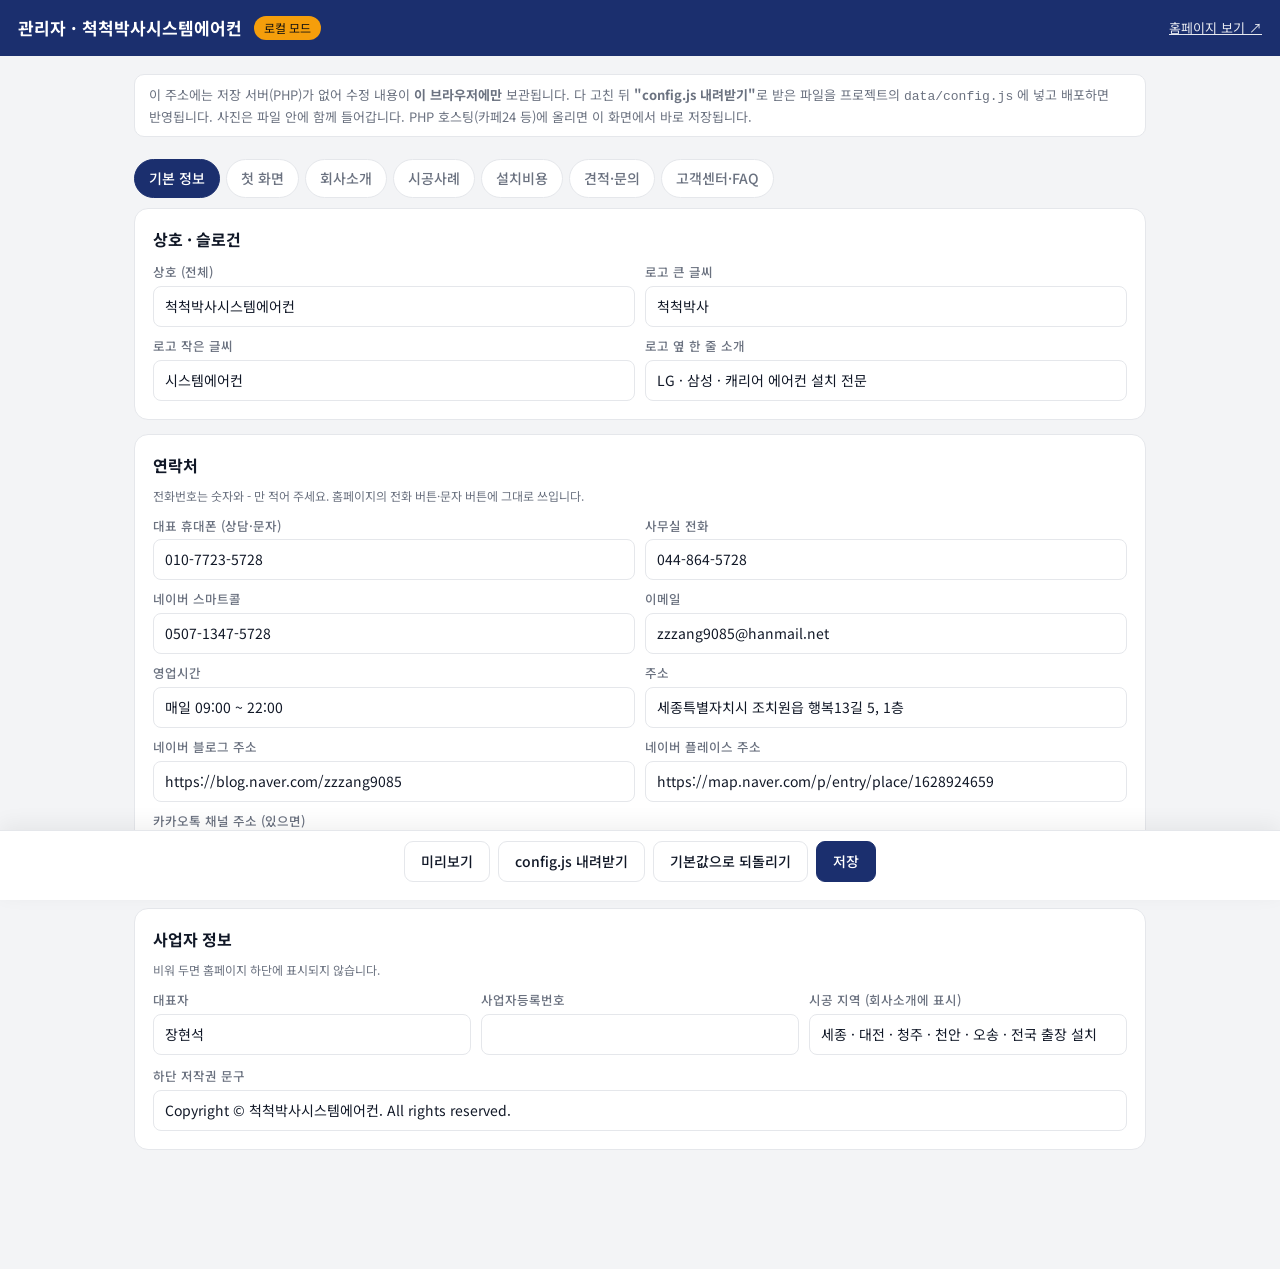
<file: admin.html>
<!doctype html>
<html lang="ko">
<head>
<meta charset="utf-8">
<meta name="viewport" content="width=device-width,initial-scale=1">
<title>관리자 · 척척박사시스템에어컨</title>
<meta name="robots" content="noindex,nofollow">
<link rel="icon" href="images/favicon.svg" type="image/svg+xml">
<link href="https://fonts.googleapis.com/css2?family=Noto+Sans+KR:wght@400;500;700&display=swap" rel="stylesheet">
<style>
:root{--bg:#f3f4f6;--sf:#fff;--sf2:#f9fafb;--line:#e5e7eb;--fg:#111827;--muted:#6b7280;--accent:#1b2f6e;--accent2:#2458c9;--warn:#dc2626;--ok:#16a34a}
*{box-sizing:border-box;margin:0;padding:0}
[hidden]{display:none!important}
body{font-family:'Noto Sans KR',sans-serif;background:var(--bg);color:var(--fg);font-size:15px;line-height:1.5;word-break:keep-all}
a{color:inherit}
.top{position:sticky;top:0;z-index:20;background:var(--accent);color:#fff;padding:0 18px;height:56px;display:flex;align-items:center;gap:12px}
.top h1{font-size:17px;font-weight:700}
.top .badge{font-size:12px;background:rgba(255,255,255,.18);padding:3px 10px;border-radius:999px}
.top .badge.local{background:#f59e0b;color:#111}
.top .sp{flex:1}
.top a{font-size:13px;opacity:.9}
.wrap{max-width:1040px;margin:0 auto;padding:18px 14px 120px}
.desc{font-size:13px;color:var(--muted);margin-bottom:14px;background:var(--sf);border:1px solid var(--line);padding:10px 14px;border-radius:10px}
.gate{max-width:420px;margin:60px auto;background:var(--sf);border:1px solid var(--line);border-radius:14px;padding:24px;display:grid;gap:12px}
.gate h2{font-size:18px}
.tabs{display:flex;gap:6px;flex-wrap:wrap;position:sticky;top:56px;z-index:10;background:var(--bg);padding:8px 0 10px}
.tabs button{border:1px solid var(--line);background:var(--sf);color:var(--muted);font:inherit;font-size:14px;font-weight:500;padding:8px 14px;border-radius:999px;cursor:pointer}
.tabs button[aria-selected=true]{background:var(--accent);border-color:var(--accent);color:#fff}
.panel{display:grid;gap:14px}
.card{background:var(--sf);border:1px solid var(--line);border-radius:14px;padding:18px;display:grid;gap:12px}
.card>h3{font-size:16px;display:flex;justify-content:space-between;align-items:center;gap:10px;flex-wrap:wrap}
.card>h3 small{font-size:12px;color:var(--muted);font-weight:400;flex-basis:100%}
.f{display:grid;gap:4px}
.f>label{font-size:12.5px;font-weight:500;color:var(--muted)}
input[type=text],input[type=password],input[type=url],textarea,select{width:100%;font:inherit;font-size:14px;padding:9px 11px;border:1px solid var(--line);border-radius:8px;background:var(--sf);color:var(--fg)}
input:focus,textarea:focus,select:focus{outline:2px solid #bfd0ff;border-color:var(--accent2)}
textarea{min-height:70px;resize:vertical}
.g2{display:grid;grid-template-columns:1fr 1fr;gap:10px}.g3{display:grid;grid-template-columns:1fr 1fr 1fr;gap:10px}
@media (max-width:640px){.g2,.g3{grid-template-columns:1fr}}
.item{display:grid;gap:8px;padding:12px;border:1px solid var(--line);border-radius:10px;background:var(--sf2)}
.item .ih{display:flex;justify-content:space-between;align-items:center;font-size:13px;color:var(--muted);font-weight:500;gap:8px}
.item .ih .tools{display:flex;gap:4px}
.item input,.item textarea,.item select{background:var(--sf)}
.x,.mv{border:1px solid var(--line);background:var(--sf);color:var(--muted);font-size:13px;cursor:pointer;padding:3px 9px;border-radius:6px;font-family:inherit}
.x:hover{color:var(--warn);border-color:var(--warn)}
.btn{display:inline-flex;align-items:center;justify-content:center;gap:6px;border:1px solid var(--line);background:var(--sf);color:var(--fg);font:inherit;font-size:14px;font-weight:500;padding:9px 16px;border-radius:9px;cursor:pointer;text-decoration:none}
.btn.primary{background:var(--accent);border-color:var(--accent);color:#fff}
.btn.primary:hover{background:var(--accent2)}
.btn.sm{padding:6px 12px;font-size:13px}
.btn:disabled{opacity:.5;cursor:default}
.actions{position:fixed;left:0;right:0;bottom:0;z-index:12;background:var(--sf);border-top:1px solid var(--line);padding:10px 14px;display:flex;gap:8px;flex-wrap:wrap;align-items:center;justify-content:center;box-shadow:0 -6px 20px rgba(0,0,0,.06)}
.actions .st{font-size:12px;color:var(--muted);flex-basis:100%;text-align:center}
.imgField{display:grid;grid-template-columns:96px 1fr;gap:10px;align-items:start}
.imgField .thumb{width:96px;height:96px;border-radius:8px;background:#e5e7eb center/cover;border:1px solid var(--line)}
.imgField .ctl{display:grid;gap:6px}
.imgField .row{display:flex;gap:6px;flex-wrap:wrap}
.imgField input[type=file]{display:none}
.toast{position:fixed;left:50%;bottom:90px;transform:translateX(-50%);z-index:60;background:#111;color:#fff;padding:10px 16px;border-radius:999px;font-size:13.5px;font-weight:500;max-width:90vw;box-shadow:0 10px 30px rgba(0,0,0,.25)}
.toast.bad{background:var(--warn)}
.caseList{display:grid;gap:10px}
.caseRow{display:grid;grid-template-columns:72px 1fr auto;gap:12px;align-items:center;padding:10px;border:1px solid var(--line);border-radius:10px;background:var(--sf2);cursor:pointer}
.caseRow:hover{border-color:var(--accent2)}
.caseRow .th{width:72px;height:72px;border-radius:8px;background:#ddd center/cover}
.caseRow .ti{font-weight:500}.caseRow .ts{font-size:12.5px;color:var(--muted)}
.caseRow .tag{display:inline-block;font-size:11px;padding:1px 8px;border-radius:999px;background:#e0e7ff;color:var(--accent);margin-right:6px}
.caseRow .tools{display:flex;flex-direction:column;gap:4px}
.editBox{border:2px solid var(--accent2);border-radius:12px;padding:14px;display:grid;gap:10px;background:#f8faff}
.filterBar{display:flex;gap:6px;flex-wrap:wrap;align-items:center}
.filterBar select{width:auto}
.hint{font-size:12.5px;color:var(--muted)}
.kv{display:flex;gap:8px;align-items:center;font-size:13px}
</style>
</head>
<body>
<div class="top">
  <h1>관리자 · 척척박사시스템에어컨</h1>
  <span class="badge" id="modeBadge" hidden></span>
  <span class="sp"></span>
  <a href="index.html" target="_blank">홈페이지 보기 ↗</a>
</div>

<div class="wrap">
  <div class="desc" id="modeDesc">확인 중…</div>

  <div class="gate" id="gate" hidden>
    <div id="setup" hidden>
      <h2>관리자 비밀번호 설정</h2>
      <p class="hint">처음 접속입니다. 앞으로 사용할 관리자 비밀번호를 정해 주세요 (8자 이상).</p>
      <div class="f"><label>비밀번호</label><input type="password" id="setupPw" autocomplete="new-password"></div>
      <div class="f"><label>비밀번호 확인</label><input type="password" id="setupPw2" autocomplete="new-password"></div>
      <button class="btn primary" id="setupBtn">설정하고 시작</button>
    </div>
    <div id="login" hidden>
      <h2>관리자 로그인</h2>
      <div class="f"><label>비밀번호</label><input type="password" id="loginPw" autocomplete="current-password"></div>
      <button class="btn primary" id="loginBtn">로그인</button>
    </div>
  </div>

  <div id="editor" hidden>
    <div class="tabs" id="tabs"></div>
    <div class="panel" id="panel"></div>
  </div>
</div>

<div class="actions" id="actions" hidden>
  <button class="btn" id="actPreview">미리보기</button>
  <button class="btn" id="actDownload" hidden>config.js 내려받기</button>
  <button class="btn" id="actReset">기본값으로 되돌리기</button>
  <button class="btn" id="actPw" hidden>비밀번호 변경</button>
  <button class="btn" id="actLogout" hidden>로그아웃</button>
  <button class="btn primary" id="actSave">저장</button>
  <span class="st" id="saveState"></span>
</div>
<div class="toast" id="toast" hidden></div>

<script src="data/config.js"></script>
<script>(function(){ try{ var s=document.createElement('script'); s.src='data/config.js?t='+Date.now(); s.async=false; document.write(s.outerHTML); }catch(e){} })();</script>
<script src="js/site.js?v=20261016"></script>
<script>
(function(){
'use strict';
const {DEFAULTS, $, esc, isObj, clone, mergeConfig} = window.CB;
let mode='local', st={}, draft=null, tab='basic', editingCase=null, caseFilter='all', dirty=false;
try{ const h=location.hash.slice(1); if(/^(basic|hero|about|cases|prices|contact|support)$/.test(h)) tab=h; }catch(e){}

const TABS=[['basic','기본 정보'],['hero','첫 화면'],['about','회사소개'],['cases','시공사례'],['prices','설치비용'],['contact','견적·문의'],['support','고객센터·FAQ']];

function getPath(o,p){ return p.split('.').reduce((a,k)=>a==null?undefined:a[k],o); }
function setPath(o,p,v){ const ks=p.split('.'); let a=o; for(let i=0;i<ks.length-1;i++){ if(a[ks[i]]==null) a[ks[i]]=/^\d+$/.test(ks[i+1])?[]:{}; a=a[ks[i]]; } a[ks[ks.length-1]]=v; }
function toast(msg,bad){ const t=$('toast'); t.textContent=msg; t.className='toast'+(bad?' bad':''); t.hidden=false; clearTimeout(toast.h); toast.h=setTimeout(()=>{t.hidden=true;},3500); }
function toConfig(){ return {site:draft, savedAt:new Date().toISOString()}; }
function markDirty(){ dirty=true; $('saveState').textContent='저장되지 않은 변경 사항이 있습니다.'; if(mode==='local'){ try{ localStorage.setItem('cb_cfg_draft', JSON.stringify(toConfig())); }catch(e){} } }

async function api(action,data,form){
  const opt={method:(data||form)?'POST':'GET', credentials:'same-origin', headers:{'X-Requested-With':'CB'}};
  if(form){ opt.body=form; } else if(data){ opt.headers['Content-Type']='application/json'; opt.body=JSON.stringify(data); }
  const r=await fetch('admin/api.php?action='+action+'&_='+Date.now(), opt);
  const t=await r.text(); return JSON.parse(t);
}

/* ---------- 시작 ---------- */
async function init(){
  try{ st=await api('status'); if(st&&st.server) mode='server'; }catch(e){ mode='local'; }
  const badge=$('modeBadge'); badge.hidden=false;
  if(mode==='server'){
    badge.textContent='서버 저장';
    $('modeDesc').textContent='저장을 누르면 홈페이지에 바로 반영됩니다. 시공사례 사진은 서버의 images/uploads 폴더에 올라갑니다.';
    $('actPw').hidden=false; $('actLogout').hidden=false;
    if(!st.hasPassword){ $('gate').hidden=false; $('setup').hidden=false; }
    else if(!st.loggedIn){ $('gate').hidden=false; $('login').hidden=false; }
    else await openServer();
  }else{
    badge.textContent='로컬 모드'; badge.className='badge local';
    $('modeDesc').innerHTML='이 주소에는 저장 서버(PHP)가 없어 수정 내용이 <b>이 브라우저에만</b> 보관됩니다. 다 고친 뒤 <b>"config.js 내려받기"</b>로 받은 파일을 프로젝트의 <code>data/config.js</code> 에 넣고 배포하면 반영됩니다. 사진은 파일 안에 함께 들어갑니다. PHP 호스팅(카페24 등)에 올리면 이 화면에서 바로 저장됩니다.';
    $('actDownload').hidden=false;
    let d=null; try{ d=JSON.parse(localStorage.getItem('cb_cfg_draft')||'null'); }catch(e){}
    draft=mergeConfig(d||window.CB.RAW);
    openEditor();
  }
}
async function openServer(){
  try{ const r=await api('load'); if(!r.ok){ if(r.error==='auth'){ $('gate').hidden=false; $('login').hidden=false; return; } throw new Error(r.error); }
    draft=mergeConfig(r.config); if(r.writable===false) toast('data 폴더에 쓰기 권한이 없어 저장이 실패할 수 있습니다. FTP에서 data 폴더 권한을 707로 바꿔 주세요.', true);
    openEditor();
  }catch(e){ toast('설정을 불러오지 못했습니다: '+e.message, true); }
}
function openEditor(){ $('gate').hidden=true; $('editor').hidden=false; $('actions').hidden=false; renderTabs(); render(); }

$('setupBtn').addEventListener('click', async ()=>{ const a=$('setupPw').value, b=$('setupPw2').value; if(a.length<8){ toast('8자 이상이어야 합니다.',true); return; } if(a!==b){ toast('비밀번호가 서로 다릅니다.',true); return; }
  try{ const r=await api('setup',{password:a}); if(r.ok){ $('setup').hidden=true; await openServer(); } else toast('설정 실패: '+(r.message||r.error),true); }catch(e){ toast(e.message,true); } });
$('loginBtn').addEventListener('click', doLogin); $('loginPw').addEventListener('keydown',e=>{ if(e.key==='Enter') doLogin(); });
async function doLogin(){ try{ const r=await api('login',{password:$('loginPw').value}); if(r.ok){ $('login').hidden=true; await openServer(); } else toast(r.error==='locked'?'틀린 횟수가 많아 15분간 잠겼습니다.':'비밀번호가 틀렸습니다.',true); }catch(e){ toast(e.message,true); } }
$('actLogout').addEventListener('click', async ()=>{ await api('logout'); location.reload(); });
$('actPw').addEventListener('click', async ()=>{ const cur=prompt('현재 비밀번호'); if(cur==null) return; const nw=prompt('새 비밀번호 (8자 이상)'); if(nw==null) return;
  const r=await api('password',{current:cur,password:nw}); toast(r.ok?'비밀번호를 바꿨습니다.':'실패: '+(r.message||r.error), !r.ok); });

/* ---------- 탭 ---------- */
function renderTabs(){ $('tabs').innerHTML=TABS.map(([k,n])=>`<button type="button" role="tab" aria-selected="${k===tab}" data-tab="${k}">${n}</button>`).join('');
  $('tabs').onclick=e=>{ const b=e.target.closest('[data-tab]'); if(!b) return; tab=b.dataset.tab; location.hash=tab; renderTabs(); render(); }; }

/* ---------- 입력 도우미 ---------- */
const inp=(label,path,opt={})=>{ const v=getPath(draft,path); const id='f_'+path.replace(/\W/g,'_');
  if(opt.area) return `<div class="f"><label for="${id}">${label}</label><textarea id="${id}" data-path="${path}" ${opt.rows?`style="min-height:${opt.rows*24}px"`:''}>${esc(v)}</textarea>${opt.hint?`<span class="hint">${opt.hint}</span>`:''}</div>`;
  return `<div class="f"><label for="${id}">${label}</label><input type="text" id="${id}" data-path="${path}" value="${esc(v)}" ${opt.ph?`placeholder="${esc(opt.ph)}"`:''}>${opt.hint?`<span class="hint">${opt.hint}</span>`:''}</div>`; };
const img=(label,path,hint)=>{ const v=getPath(draft,path)||''; const id='f_'+path.replace(/\W/g,'_');
  return `<div class="f"><label>${label}</label><div class="imgField"><div class="thumb" style="background-image:url('${esc(v)}')" id="${id}_th"></div>
    <div class="ctl"><input type="text" data-path="${path}" id="${id}" value="${v.startsWith('data:')?'(업로드한 사진)':esc(v)}" placeholder="images/..." ${v.startsWith('data:')?'readonly':''}>
    <div class="row"><label class="btn sm" for="${id}_file">사진 올리기</label><input type="file" id="${id}_file" accept="image/*" data-imgpath="${path}"><button type="button" class="btn sm" data-imgclear="${path}">지우기</button></div>
    ${hint?`<span class="hint">${hint}</span>`:''}</div></div></div>`; };
const listTools=(path,i,n)=>`<div class="tools"><button type="button" class="mv" data-move="${path}|${i}|-1" ${i===0?'disabled':''}>▲</button><button type="button" class="mv" data-move="${path}|${i}|1" ${i===n-1?'disabled':''}>▼</button><button type="button" class="x" data-del="${path}|${i}">삭제</button></div>`;

/* ---------- 탭별 화면 ---------- */
function render(){
  const d=draft; let h='';
  if(tab==='basic'){
    h+=`<div class="card"><h3>상호 · 슬로건</h3><div class="g2">${inp('상호 (전체)','brand.name')}${inp('로고 큰 글씨','brand.short')}${inp('로고 작은 글씨','brand.sub')}${inp('로고 옆 한 줄 소개','brand.tagline')}</div></div>`;
    h+=`<div class="card"><h3>연락처 <small>전화번호는 숫자와 - 만 적어 주세요. 홈페이지의 전화 버튼·문자 버튼에 그대로 쓰입니다.</small></h3><div class="g2">${inp('대표 휴대폰 (상담·문자)','contact.mobile')}${inp('사무실 전화','contact.tel')}${inp('네이버 스마트콜','contact.smartcall')}${inp('이메일','contact.email')}${inp('영업시간','contact.hours')}${inp('주소','contact.address')}${inp('네이버 블로그 주소','contact.blog')}${inp('네이버 플레이스 주소','contact.place')}${inp('카카오톡 채널 주소 (있으면)','contact.kakao',{ph:'https://pf.kakao.com/...'})}</div></div>`;
    h+=`<div class="card"><h3>사업자 정보 <small>비워 두면 홈페이지 하단에 표시되지 않습니다.</small></h3><div class="g3">${inp('대표자','company.ceo')}${inp('사업자등록번호','company.bizNo')}${inp('시공 지역 (회사소개에 표시)','company.areas')}</div>${inp('하단 저작권 문구','footer.copyright')}</div>`;
  }
  if(tab==='hero'){
    h+=`<div class="card"><h3>첫 화면 슬라이드 <small>6초마다 자동으로 넘어갑니다. 큰 제목·라벨에는 &lt;strong&gt;굵게&lt;/strong&gt;, &lt;br&gt;줄바꿈을 쓸 수 있습니다. 사진은 가로로 넓은 사진이 좋습니다.</small><button type="button" class="btn sm" data-add="hero.slides">+ 슬라이드 추가</button></h3>
      ${d.hero.slides.map((s,i)=>`<div class="item"><div class="ih"><span>슬라이드 ${i+1}</span>${listTools('hero.slides',i,d.hero.slides.length)}</div>
        ${img('배경 사진',`hero.slides.${i}.image`)}${inp('상단 라벨',`hero.slides.${i}.label`)}${inp('큰 제목',`hero.slides.${i}.title`)}${inp('설명',`hero.slides.${i}.text`,{area:true})}
        <div class="g2">${inp('버튼 글씨 (비우면 숨김)',`hero.slides.${i}.btn`)}${inp('버튼 링크',`hero.slides.${i}.link`,{hint:'#about 회사소개 · #cases 시공사례 · #prices 설치비용 · #contact 견적 · #support 고객센터'})}</div></div>`).join('')}</div>`;
  }
  if(tab==='about'){
    h+=`<div class="card"><h3>회사소개</h3><div class="g3">${inp('영문 소제목','about.en')}${inp('제목','about.title')}${inp('부제','about.subject')}</div>${inp('소개 글','about.text',{area:true,rows:5})}${img('대표 사진','about.image')}</div>`;
    h+=`<div class="card"><h3>강점 포인트 <button type="button" class="btn sm" data-add="about.points">+ 추가</button></h3>${d.about.points.map((p,i)=>`<div class="item"><div class="ih"><span>포인트 ${i+1}</span>${listTools('about.points',i,d.about.points.length)}</div>${inp('제목',`about.points.${i}.title`)}${inp('설명',`about.points.${i}.text`,{area:true})}</div>`).join('')}</div>`;
  }
  if(tab==='cases'){
    const cats=d.categories;
    h+=`<div class="card"><h3>시공사례 섹션 문구</h3><div class="g2">${inp('영문 제목','casesSec.en')}${inp('부제','casesSec.subject')}${inp('"더 보기" 버튼 글씨','casesSec.moreBtn')}${inp('카드 하단 띠 문구 (지역)','casesSec.cardBand')}</div></div>`;
    h+=`<div class="card"><h3>분류 (가정용 · 사업장 · 기업) <small>큰 카드 3개의 제목·설명·사진입니다. 분류를 지우면 그 분류의 사례는 "전체"에서만 보입니다.</small><button type="button" class="btn sm" data-add="categories">+ 분류 추가</button></h3>
      ${cats.map((c,i)=>`<div class="item"><div class="ih"><span>분류 ${i+1} · 키 <code>${esc(c.key)}</code></span>${listTools('categories',i,cats.length)}</div><div class="g2">${inp('이름',`categories.${i}.name`)}${inp('키 (영문, 사례 분류에 사용)',`categories.${i}.key`)}</div>${inp('설명',`categories.${i}.text`,{area:true})}${img('대표 사진',`categories.${i}.image`)}</div>`).join('')}</div>`;
    const list=d.cases.map((c,i)=>({c,i})).filter(x=>caseFilter==='all'||x.c.cat===caseFilter);
    h+=`<div class="card"><h3>시공사례 목록 <small>등록한 순서대로 홈페이지에 보입니다. 새 사례는 맨 앞에 추가됩니다. 사례를 누르면 수정할 수 있습니다.</small>
      <div class="filterBar"><select id="caseFilter"><option value="all">전체 (${d.cases.length})</option>${cats.map(c=>`<option value="${esc(c.key)}" ${caseFilter===c.key?'selected':''}>${esc(c.name)} (${d.cases.filter(x=>x.cat===c.key).length})</option>`).join('')}</select><button type="button" class="btn sm primary" id="caseAdd">+ 새 시공사례 등록</button></div></h3>
      <div id="caseEditor"></div>
      <div class="caseList">${list.map(({c,i})=>`<div class="caseRow" data-edit="${i}"><div class="th" style="background-image:url('${esc(c.image)}')"></div><div><div class="ti"><span class="tag">${esc((cats.find(k=>k.key===c.cat)||{}).name||c.cat)}</span>${esc(c.title)}</div><div class="ts">${esc(c.area||'')} · ${esc(c.sub||'')}${c.date?' · '+esc(c.date):''}</div></div>${listTools('cases',i,d.cases.length)}</div>`).join('')||'<p class="hint">등록된 사례가 없습니다.</p>'}</div></div>`;
  }
  if(tab==='prices'){
    h+=`<div class="card"><h3>설치비용 안내</h3><div class="g2">${inp('영문 소제목','prices.en')}${inp('제목','prices.title')}</div>${inp('부제','prices.subject',{area:true})}${inp('하단 안내 문구','prices.note')}<div class="g2">${inp('버튼 글씨','prices.btn')}</div>${img('배경 사진','prices.image')}</div>`;
    h+=`<div class="card"><h3>가격 항목 <button type="button" class="btn sm" data-add="prices.items">+ 항목 추가</button></h3>${d.prices.items.map((p,i)=>`<div class="item"><div class="ih"><span>항목 ${i+1}</span>${listTools('prices.items',i,d.prices.items.length)}</div><div class="g3">${inp('항목명',`prices.items.${i}.name`)}${inp('가격',`prices.items.${i}.price`)}${inp('설명 (작은 글씨)',`prices.items.${i}.desc`)}</div></div>`).join('')}</div>`;
  }
  if(tab==='contact'){
    h+=`<div class="card"><h3>견적 및 문의</h3><div class="g2">${inp('영문 소제목','contactSec.en')}${inp('제목','contactSec.title')}</div>${img('왼쪽 사진','contactSec.image')}<div class="g2">${inp('사진 위 작은 글씨','contactSec.imgText1')}${inp('사진 위 큰 글씨','contactSec.imgText2',{area:true})}</div>${inp('오른쪽 상자 제목','contactSec.boxTitle')}${inp('안내 글','contactSec.guide',{area:true})}<div class="g2">${inp('버튼 1 (전화)','contactSec.btn1')}${inp('버튼 2 (문자)','contactSec.btn2')}</div></div>`;
    h+=`<div class="card"><h3>안내 포인트 <button type="button" class="btn sm" data-add="contactSec.points">+ 추가</button></h3>${d.contactSec.points.map((p,i)=>`<div class="item"><div class="ih"><span>포인트 ${i+1}</span>${listTools('contactSec.points',i,d.contactSec.points.length)}</div>${inp('내용',`contactSec.points.${i}`)}</div>`).join('')}</div>`;
  }
  if(tab==='support'){
    h+=`<div class="card"><h3>고객센터</h3><div class="g3">${inp('영문 소제목','support.en')}${inp('제목','support.title')}${inp('부제','support.subject')}</div>${img('배경 사진','support.image')}
      <div class="item"><div class="ih">파란 상자 (견적문의)</div>${inp('제목','support.box1.title')}${inp('설명','support.box1.text',{area:true})}${inp('버튼','support.box1.btn')}</div>
      <div class="item"><div class="ih">새로운 소식 (블로그 링크)</div>${inp('제목','support.box2.title')}${inp('설명','support.box2.text',{area:true})}${inp('버튼','support.box2.btn')}</div>
      <div class="item"><div class="ih">자주하는 질문</div>${inp('제목','support.box3.title')}${inp('설명','support.box3.text',{area:true})}${inp('버튼','support.box3.btn')}</div></div>`;
    h+=`<div class="card"><h3>자주하는 질문 (FAQ) <button type="button" class="btn sm" data-add="support.faq">+ 질문 추가</button></h3>${d.support.faq.map((f,i)=>`<div class="item"><div class="ih"><span>Q${i+1}</span>${listTools('support.faq',i,d.support.faq.length)}</div>${inp('질문',`support.faq.${i}.q`)}${inp('답변',`support.faq.${i}.a`,{area:true})}</div>`).join('')}</div>`;
  }
  $('panel').innerHTML=h;
  if(tab==='cases'){ $('caseFilter').onchange=e=>{ caseFilter=e.target.value; render(); }; $('caseAdd').onclick=()=>{ const c={id:'c'+Date.now().toString(36), cat:(draft.categories[0]||{}).key||'home', area:'', title:'', sub:'', brand:'LG', units:'', date:new Date().toISOString().slice(0,7), image:'', link:''}; draft.cases.unshift(c); editingCase=0; markDirty(); render(); };
    if(editingCase!=null && draft.cases[editingCase]) renderCaseEditor(); }
}
function renderCaseEditor(){
  const i=editingCase, c=draft.cases[i], cats=draft.categories;
  $('caseEditor').innerHTML=`<div class="editBox"><div class="ih" style="display:flex;justify-content:space-between;font-weight:700">시공사례 ${c.title?'수정':'등록'}<button type="button" class="btn sm" id="caseClose">닫기</button></div>
    ${img('현장 사진',`cases.${i}.image`,'가로·세로 어느 사진이든 괜찮습니다. 카드에는 정사각형으로 잘려 보입니다.')}
    <div class="g3"><div class="f"><label>분류</label><select data-path="cases.${i}.cat">${cats.map(k=>`<option value="${esc(k.key)}" ${c.cat===k.key?'selected':''}>${esc(k.name)}</option>`).join('')}</select></div>${inp('지역 (카드 상단에 "○○ 시스템에어컨")',`cases.${i}.area`,{ph:'세종 조치원'})}${inp('시공 시기',`cases.${i}.date`,{ph:'2026-09'})}</div>
    ${inp('제목',`cases.${i}.title`,{ph:'조치원 자이 아파트 시스템에어컨'})}${inp('한 줄 설명',`cases.${i}.sub`,{ph:'LG 시스템에어컨 4대 설치'})}
    <div class="g3">${inp('브랜드',`cases.${i}.brand`)}${inp('시공 규모',`cases.${i}.units`,{ph:'4대'})}${inp('블로그 글 주소 (있으면)',`cases.${i}.link`,{ph:'https://blog.naver.com/...'})}</div>
    <div class="row" style="display:flex;gap:6px;justify-content:flex-end"><button type="button" class="x" data-del="cases|${i}">이 사례 삭제</button><button type="button" class="btn sm primary" id="caseDone">목록에 반영</button></div></div>`;
  $('caseClose').onclick=$('caseDone').onclick=()=>{ editingCase=null; render(); };
  $('caseEditor').scrollIntoView({behavior:'smooth',block:'start'});
}

/* ---------- 입력 반영 ---------- */
$('panel').addEventListener('input', e=>{ const el=e.target; if(!el.dataset.path) return; if(el.readOnly) return; setPath(draft, el.dataset.path, el.value); markDirty();
  if(/\.image$/.test(el.dataset.path)||el.dataset.path==='about.image'||el.dataset.path==='prices.image'||el.dataset.path==='support.image'||el.dataset.path==='contactSec.image'){ const th=$(el.id+'_th'); if(th) th.style.backgroundImage=`url('${el.value}')`; } });
$('panel').addEventListener('change', e=>{ const el=e.target; if(el.tagName==='SELECT'&&el.dataset.path){ setPath(draft, el.dataset.path, el.value); markDirty(); }
  if(el.dataset.imgpath && el.files && el.files[0]) uploadImage(el.files[0], el.dataset.imgpath); });
$('panel').addEventListener('click', e=>{
  const add=e.target.closest('[data-add]'); if(add){ const p=add.dataset.add; const arr=getPath(draft,p)||[]; const t={ 'hero.slides':{image:'',label:'',title:'',text:'',btn:'',link:'#contact'}, 'about.points':{title:'',text:''}, 'categories':{key:'new'+(arr.length+1),name:'새 분류',en:'',text:'',image:''}, 'prices.items':{name:'',price:'',desc:''}, 'contactSec.points':'', 'support.faq':{q:'',a:''} }[p]; arr.push(clone(t)); setPath(draft,p,arr); markDirty(); render(); return; }
  const del=e.target.closest('[data-del]'); if(del){ const [p,i]=del.dataset.del.split('|'); if(!confirm('삭제할까요?')) return; getPath(draft,p).splice(+i,1); if(p==='cases') editingCase=null; markDirty(); render(); return; }
  const mv=e.target.closest('[data-move]'); if(mv){ const [p,i,d]=mv.dataset.move.split('|'); const arr=getPath(draft,p); const a=+i, b=a+(+d); if(b<0||b>=arr.length) return; [arr[a],arr[b]]=[arr[b],arr[a]]; if(p==='cases'&&editingCase===a) editingCase=b; markDirty(); render(); return; }
  const clr=e.target.closest('[data-imgclear]'); if(clr){ setPath(draft,clr.dataset.imgclear,''); markDirty(); render(); if(editingCase!=null&&tab==='cases') renderCaseEditor(); return; }
  const row=e.target.closest('.caseRow'); if(row && !e.target.closest('button')){ editingCase=+row.dataset.edit; render(); }
});

/* ---------- 사진 올리기: 브라우저에서 축소 → 서버 업로드 또는 파일 안에 포함 ---------- */
function shrink(file, max){ return new Promise((res,rej)=>{ const u=URL.createObjectURL(file); const im=new Image(); im.onload=()=>{ let w=im.width,h=im.height; const s=Math.min(1,max/Math.max(w,h)); w=Math.round(w*s); h=Math.round(h*s);
  const cv=document.createElement('canvas'); cv.width=w; cv.height=h; cv.getContext('2d').drawImage(im,0,0,w,h); URL.revokeObjectURL(u); cv.toBlob(b=>b?res(b):rej(new Error('변환 실패')),'image/jpeg',.84); }; im.onerror=()=>rej(new Error('이미지를 읽을 수 없습니다.')); im.src=u; }); }
async function uploadImage(file, path){
  toast('사진 처리 중…');
  try{ const blob=await shrink(file, 1400);
    if(mode==='server'){ const fd=new FormData(); fd.append('file', blob, 'photo.jpg'); const r=await api('upload', null, fd); if(!r.ok) throw new Error(r.message||r.error); setPath(draft,path,r.path); }
    else { const url=await new Promise(res=>{ const fr=new FileReader(); fr.onload=()=>res(fr.result); fr.readAsDataURL(blob); }); setPath(draft,path,url); }
    markDirty(); render(); toast('사진을 넣었습니다. 저장을 눌러야 홈페이지에 반영됩니다.');
  }catch(e){ toast('사진 올리기 실패: '+e.message, true); }
}

/* ---------- 저장 · 미리보기 · 내려받기 ---------- */
$('actSave').addEventListener('click', async ()=>{
  if(mode==='server'){ try{ const r=await api('save',{config:toConfig()}); if(r.ok){ dirty=false; $('saveState').textContent='저장됨 · '+new Date().toLocaleString('ko-KR'); toast('저장했습니다. 홈페이지를 새로고침하면 반영됩니다.'); } else toast('저장 실패: '+(r.message||r.error), true); }catch(e){ toast('저장 실패: '+e.message, true); } }
  else { try{ localStorage.setItem('cb_cfg_draft', JSON.stringify(toConfig())); }catch(e){} dirty=false; $('saveState').textContent='이 브라우저에 저장됨. 홈페이지에 반영하려면 config.js 를 내려받아 배포하세요.'; toast('이 브라우저에 저장했습니다.'); }
});
$('actDownload').addEventListener('click', ()=>{ const txt='window.CB_CONFIG = '+JSON.stringify(toConfig(),null,1)+';\n'; const a=document.createElement('a'); a.href=URL.createObjectURL(new Blob([txt],{type:'text/javascript'})); a.download='config.js'; a.click(); });
$('actPreview').addEventListener('click', ()=>{ try{ localStorage.setItem('cb_preview_cfg', JSON.stringify(toConfig())); }catch(e){} window.open('index.html?preview=1','cb_preview'); });
$('actReset').addEventListener('click', ()=>{ if(!confirm('모든 문구·시공사례를 처음 기본값으로 되돌립니다. 저장을 눌러야 적용됩니다. 계속할까요?')) return; draft=clone(DEFAULTS); editingCase=null; markDirty(); render(); });
window.addEventListener('beforeunload', e=>{ if(dirty && mode==='server'){ e.preventDefault(); e.returnValue=''; } });

init();
})();
</script>
</body>
</html>
</file>
